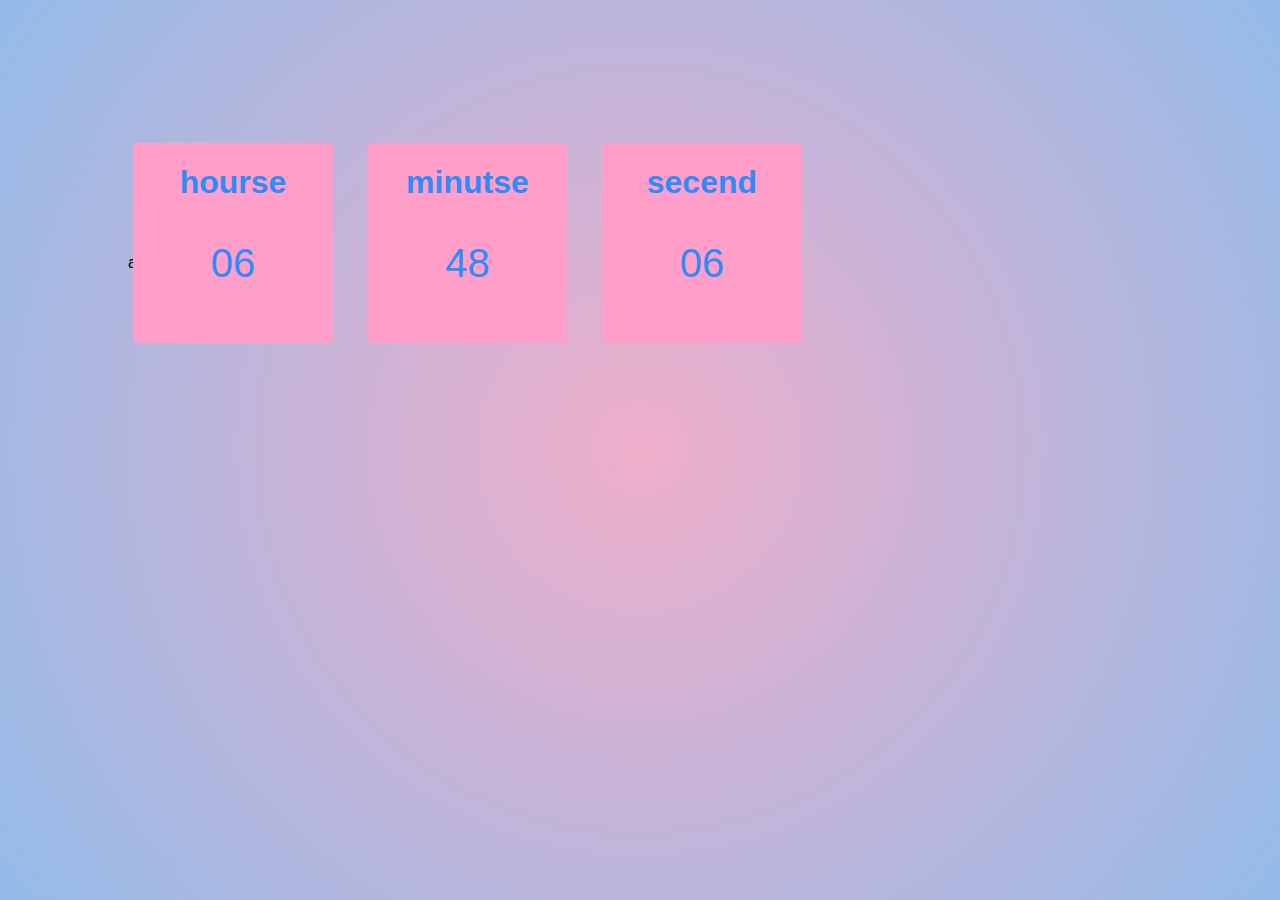
<file: import/index.html>
<html lang="en">

<head>
  <meta charset="UTF-8">
  <meta name="viewport" content="width=, initial-scale=1.0">
  <title>Document</title>
  <link rel="stylesheet" href="style.css">

</head>



<body>

  <div class="clock">

    <div class="houre">
      <h1>hourse</h1>
      <p class="hours_Show">00.00</p>
  
  
    </div>
  
    <div class="minutse">
      <h1>minutse</h1>
      <p class="minutse_show">00.00</p>
  
    </div>
  
    <div class="secend">
  
      <h1>secend</h1>
      <p class="secend_show">00.00</p>
  
    </div>

  </div>
 



<dir><dir><dir> awdadwawd</dir></dir></dir>

  
<script src="javascript.js"></script>
</html>
</file>
<file: import/style.css>
body {


    background: rgb(238, 174, 202);
    background: radial-gradient(circle, rgba(238, 174, 202, 1) 0%, rgba(148, 187, 233, 1) 100%);
    font-family:'Gill Sans', 'Gill Sans MT', Calibri, 'Trebuchet MS', sans-serif;
}

.houre,
.minutse,
.secend {
    width: 200px;
    height: 200px;
    background-color: rgb(245, 239, 239);
    text-align: center;
    display: inline-block;
    margin: 15px;
    border-radius: 5px;
    color:  rgb(43, 140, 250);
    background-color: rgb(255, 158, 200);
    position: relative;
    top: 120px;
    /* bottom: 100px; */
    left: 110px;




}

p{

font-size: 40px;


}
</file>
